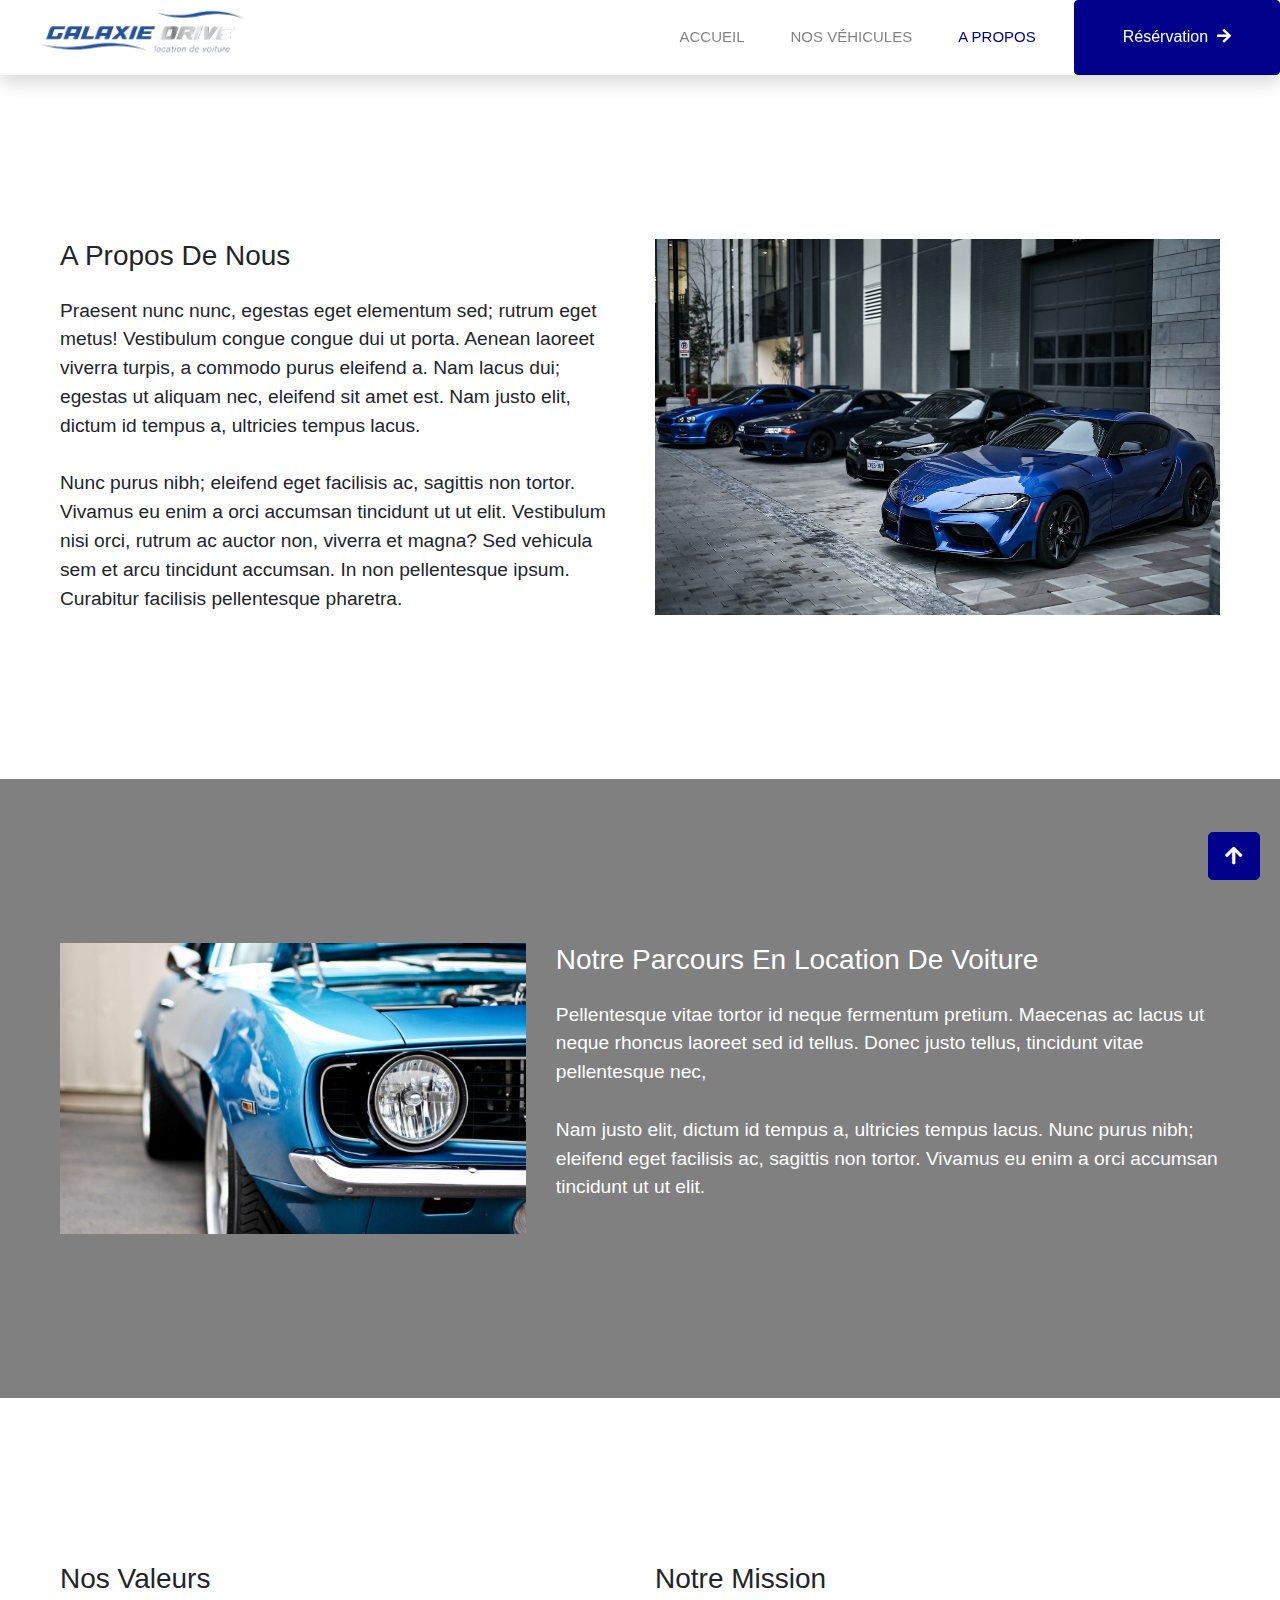
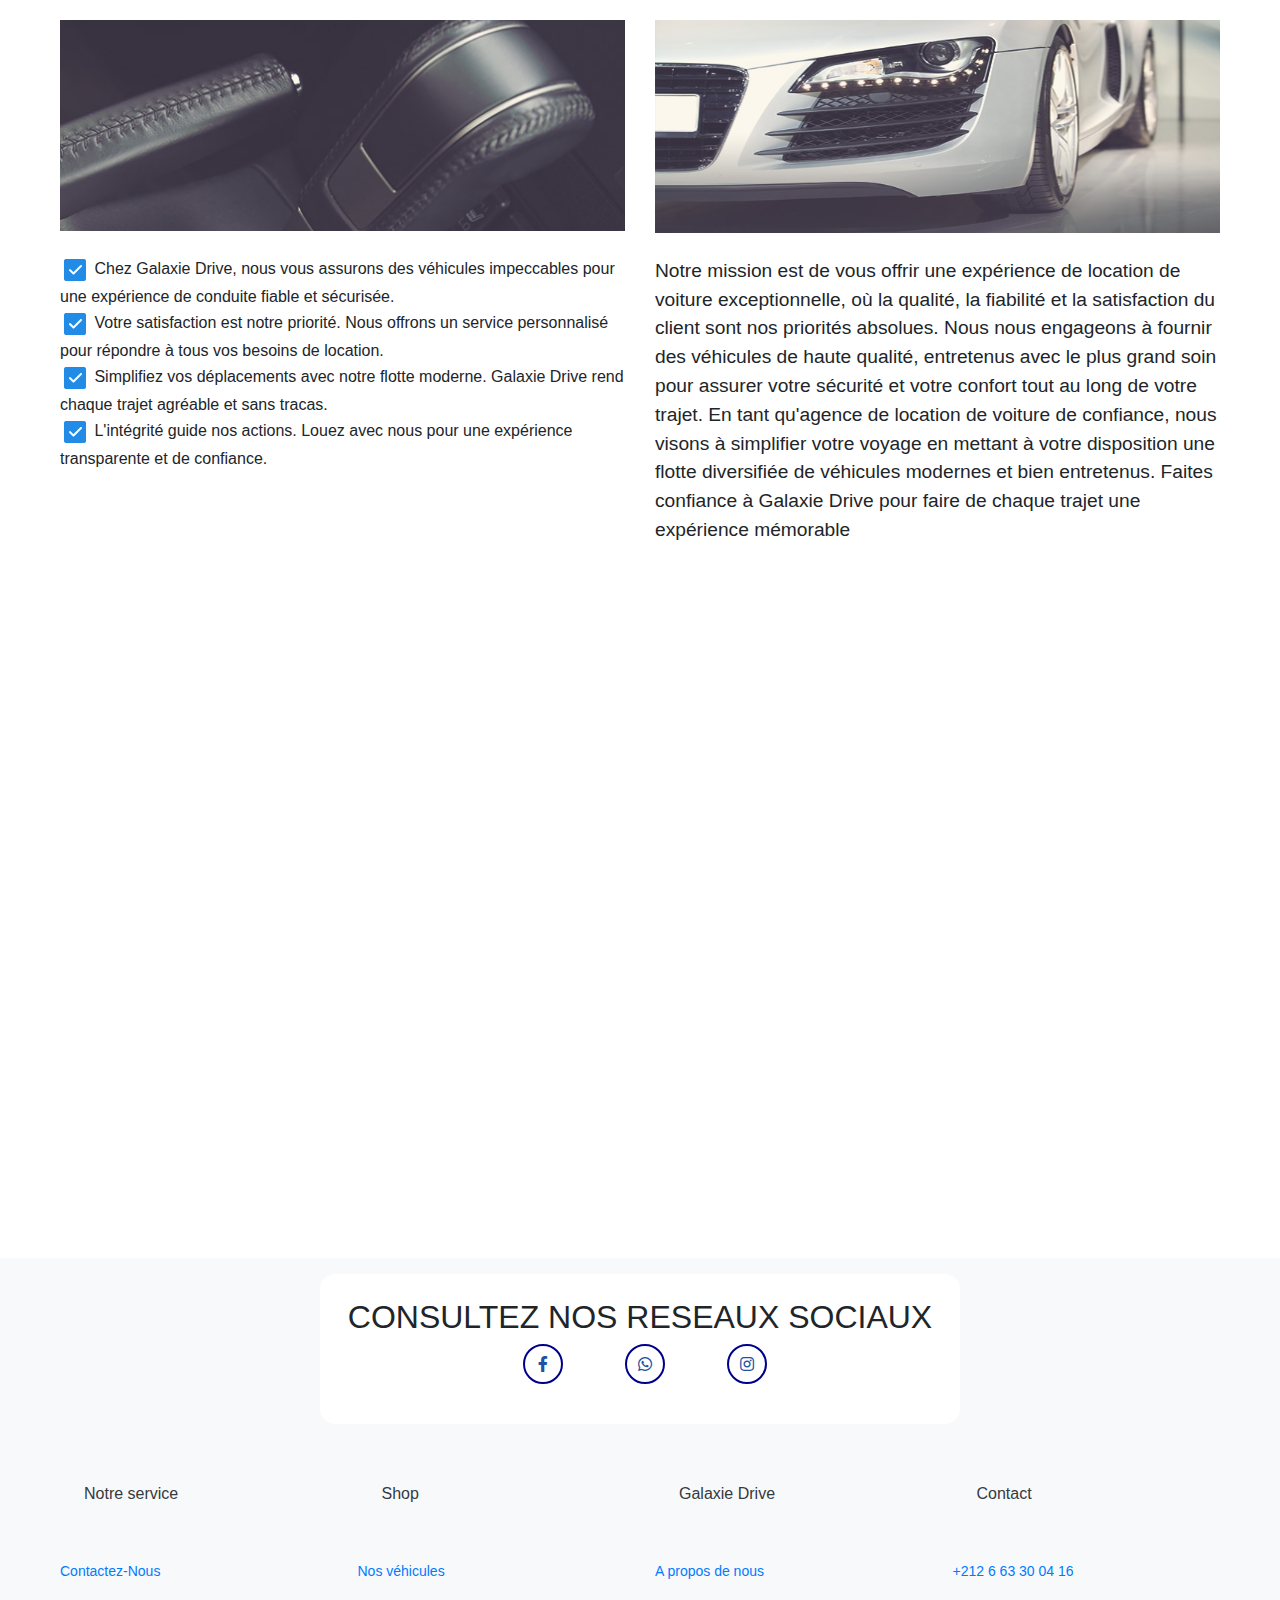
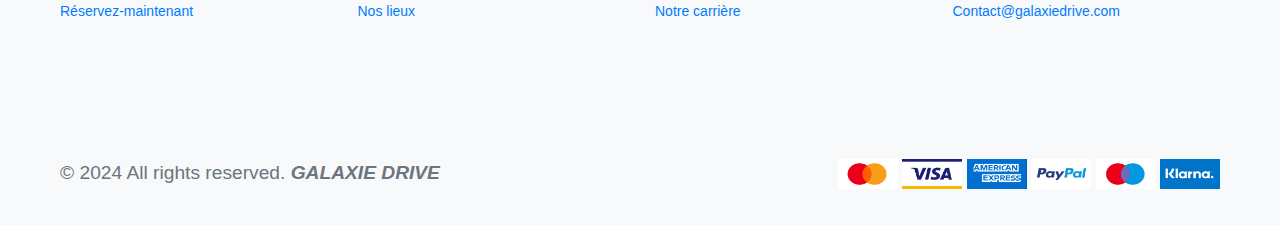
<file: Apropos.html>
<!DOCTYPE html>
<html lang="en">

<head>
    <meta charset="UTF-8">
    <meta name="viewport" content="width=device-width, initial-scale=1.0">
    <link rel="icon" type="image/png" href="./assets/images/logo.png">
    <title>Galaxie Drive</title>
    <link rel="stylesheet" href="style.css">
    <link rel="stylesheet" type="text/css" href="assets/css/bootstrap.min.css">
    <link rel="stylesheet" type="text/css"
        href="https://cdnjs.cloudflare.com/ajax/libs/font-awesome/6.0.0/css/all.min.css">
    <link rel="stylesheet" type="text/css" href="assets/css/font-awesome.css">
    <script src="./assets/css/bootstrap.min.js"></script>
    <link href="assets/OwlCarroussel/owl.carousel.min.css" rel="stylesheet">
    <link href="assets/OwlCarroussel/animate/animate.min.css" rel="stylesheet">

    <link rel="stylesheet" href="slide.css">
    <link rel="stylesheet" href="https://cdn.jsdelivr.net/npm/swiper@11/swiper-bundle.min.css" />
    <link rel="stylesheet" href="https://cdnjs.cloudflare.com/ajax/libs/font-awesome/5.10.0/css/all.min.css">
    <link href="https://cdn.jsdelivr.net/npm/bootstrap-icons@1.4.1/font/bootstrap-icons.css" rel="stylesheet">
    <style>
        .text-gray-300 {
            font-size: 14px;
        }

        /* Reset some default brow my-5 py-5ser styles */
        body,
        h1,
        h2,
        h3,
        p,
        img,
        button {
            margin: 0;
            padding: 0;
            border: 0;
        }

        /* Apply a basic font family and color */
        #toggler {
            margin-left: 300px;
            margin-top: -50px;
        }

        /* Style the container */
        .container {
            width: 100%;
            max-width: 1200px;
            margin: 0 auto;
            padding: 20px;
            background-color: #ffffff;
        }

        /* Style the featured product section */
        .featured-product {
            display: flex;
            justify-content: space-between;
            align-items: center;
            margin-top: 20px;
        }

        .featured-image {

            height: auto;
        }


        .featured-title {
            font-size: 24px;
            font-weight: bold;
            margin-bottom: 10px;
        }

        .featured-price {
            font-size: 18px;
            font-weight: bold;
            color: #1c53a3;
            /* Bootstrap's primary color */
        }

        .featured-description {
            padding: 10px 0;
            font-weight: bold;
        }

        .featured-colors {
            padding: 10px 0;
            font-size: 1.2em;
        }

        /* Add styles for other elements as needed */

        /* Réservez-maintenant button */
        .add-to-cart-button {
            width: 100%;
            padding: 10px;
            background-color: #1c53a3;
            /* Bootstrap's primary color */
            color: #fff;
            border: none;
            cursor: pointer;
        }

        .thumbnail {
            width: 50px;
            height: auto;
            cursor: pointer;
        }




        @media (max-width: 767px) {
            #reservey {
                width: 60%;
                height: 50%;
                background: #1c53a3;
                color: aliceblue;
                margin: 10px;
                font-size: small;
            }

            #bg-video {
                height: 10px;
                width: 50%;
            }

            #bg-video {
                min-height: 50vh;
                /* Adjust as needed for smaller screens */
            }

            .main-banner .caption {
                width: 90%;
            }

            .main-banner .caption h6 {
                font-size: 1em;
            }

            .main-banner .caption h3 {
                font-size: 2em;
                margin-top: 20px;
                margin-bottom: 15px;
            }

            .featured-product {
                flex-direction: column;
            }

            .thumbnails {
                display: flex;
                flex-direction: row my-5 py-5;
                justify-content: center;
                margin-bottom: 10px;
            }

            .thumbnail {
                margin-right: 10px;

            }

            .featured-image {
                width: 100%;
            }

            .featured-details {
                width: 100%;
            }

            .col-6 {
                text-align: center;
            }

            #h2 {
                font-size: 25px;
            }

            /* #btnresv {

                width: 200px;
                height: 60px;
                margin-left: -65px;
            } */

            /* copyright */
            #copyright {
                text-align: center;
            }

            .footerh2 {
                font-size: 25px;
                padding: 5px;
            }
        }

        p {
            font-size: 1.2em;
        }



        /* Responsive styles for smaller screens (mobile) */
        @media (max-width: 767px) {
            .testimonial-item {
                display: block;
                width: 100%;
            }
        }
        @media (max-width: 767px) {
        #divNav {
          display: block;
        }
      }
  
      #divNav {
        display: block;
      }
  
      @media (min-width: 768px) {
        #divNav {
          display: none;
        }
      }
    </style>
  
  </head>
  
  <body>
    <!-- Spinner Start -->
    <div id="spinner"
        class="show bg-white position-fixed translate-middle w-100 vh-100 top-50 start-50 d-flex align-items-center justify-content-center">
        <div class="spinner-border text-primary" style="width: 3rem; height: 3rem;" role="status">
            <span class="sr-only"></span>
        </div>
    </div>
    <!-- Spinner End -->
    <nav class="navbar navbar-expand-lg bg-white navbar-light shadow sticky-top p-0 ">
        <a class="navbar-brand col-auto" href="" style="font-size: 1.7em">
          <!-- Logo -->
          <img src="./assets/images/logo.png" alt="" class="px-2 w-50">
          <!-- Logo -->
        </a>
        <button type="button" class="navbar-toggler mr-4" data-bs-toggle="collapse" data-bs-target="#navbarCollapse">
            <span class="navbar-toggler-icon"></span>
        </button>
        <div class="collapse navbar-collapse" id="navbarCollapse">
            <div class="navbar-nav ms-auto p-4 p-lg-0">
                <a href="index.html" class="nav-item nav-link">Accueil</a>
                <a href="NosVhicules.html" class="nav-item nav-link">Nos Véhicules</a>
                <a href="Apropos.html" class="nav-item nav-link active">A Propos</a>
            </div>
            <a href="Contact.html" class="btn btn-primary py-4 px-lg-5 d-none d-lg-block">Résérvation &nbsp;<i class="fa fa-arrow-right ms-3"></i></a>
        </div>
      </nav>
    <main>
        <div class="container">
            <div class="row my-5 py-5">
                <div class="col-md-6 py-5">
                    <h3>A Propos De Nous</h3>
                    <br>
                    <p>Praesent nunc nunc, egestas eget elementum sed; rutrum eget metus! Vestibulum congue congue dui
                        ut
                        porta. Aenean laoreet viverra turpis, a commodo purus eleifend a. Nam lacus dui; egestas ut
                        aliquam
                        nec, eleifend sit amet est. Nam justo elit, dictum id tempus a, ultricies tempus lacus.</p>
                    <p>&nbsp;</p>
                    <p>Nunc purus nibh; eleifend eget facilisis ac, sagittis non tortor. Vivamus eu enim a orci accumsan
                        tincidunt ut ut elit. Vestibulum nisi orci, rutrum ac auctor non, viverra et magna? Sed vehicula
                        sem
                        et arcu tincidunt accumsan. In non pellentesque ipsum. Curabitur facilisis pellentesque
                        pharetra.
                    </p>
                </div>
                <div class="col-md-6 my-5">
                    <img src="./assets/images/bg_second.jpeg" alt="" style="width: 100%; height: fit-content;">
                </div>
            </div>

        </div>
        <div class="container-fluid text-white" style="background-color: grey;">
            <div class="container" style="background-color: grey;">
                <div class="row  py-5 my-5">
                    <div class="col-md-5 py-5">
                        <img src="assets/images/bg_first.jpg" alt="" class="w-100">
                    </div>
                    <div class="col-md-7 py-5">
                        <h3>Notre Parcours En Location De Voiture</h3>
                        <br>
                        <p>Pellentesque vitae tortor id neque fermentum pretium. Maecenas ac lacus ut neque
                            rhoncus laoreet sed id tellus. Donec justo tellus, tincidunt vitae pellentesque
                            nec,
                        </p>
                        <p>&nbsp;</p>
                        <p>Nam justo elit, dictum id tempus a, ultricies tempus lacus. Nunc purus nibh;
                            eleifend
                            eget facilisis ac, sagittis non tortor. Vivamus eu enim a orci accumsan
                            tincidunt ut
                            ut elit.
                        </p>
                    </div>
                </div>
            </div>
        </div>
        <div class="container">
            <div class="row my-5 py-5">
                <div class="col-md-6 py-5">
                    <h3>Nos Valeurs</h3>
                    <br>
                    <img src="assets/images/page2_pic9-10.jpg" alt="" width="100%"><br>
                    <br>
                    <img src="assets/icons/check.png" alt="">&nbsp;Chez Galaxie Drive, nous vous assurons des véhicules
                    impeccables pour une expérience
                    de conduite fiable et sécurisée. <br>
                    <img src="assets/icons/check.png" alt="">&nbsp;Votre satisfaction est notre priorité. Nous offrons
                    un service personnalisé pour
                    répondre à tous vos besoins de location. <br>
                    <img src="assets/icons/check.png" alt="">&nbsp;Simplifiez vos déplacements avec notre flotte
                    moderne. Galaxie Drive rend chaque
                    trajet agréable et sans tracas. <br>
                    <img src="assets/icons/check.png" alt="">&nbsp;L'intégrité guide nos actions. Louez avec nous pour
                    une expérience transparente et de
                    confiance. <br>
                </div>
                <div class="col-md-6 py-5">
                    <h3>Notre Mission</h3>
                    <br>
                    <img src="assets/images/page5_pic5.jpg" alt="" height="213px" width="100%"><br>
                    <br>
                    <p>Notre mission est de vous offrir une expérience de location de voiture exceptionnelle,
                        où la qualité, la fiabilité et la satisfaction du client sont nos priorités absolues.
                        Nous nous engageons à fournir des véhicules de haute qualité, entretenus avec le plus grand soin
                        pour assurer votre sécurité
                        et votre confort tout au long de votre trajet. En tant qu'agence de location de voiture de
                        confiance, nous visons à simplifier
                        votre voyage en mettant à votre disposition une flotte diversifiée de véhicules modernes et bien
                        entretenus. Faites confiance à
                        Galaxie Drive pour faire de chaque trajet une expérience mémorable</p>
                </div>
            </div>
        </div>
        <!-- Testimonial Start -->
        <div class="container-xxl py-5 wow fadeInUp" data-wow-delay="0.1s">
            <div class="container">
                <div class="text-center">
                    <h1 class="mb-5">Nos Clients Disent :</h1>
                </div>
                <div class="owl-carousel testimonial-carousel position-relative">
                    <!-- Testimonial Item 1 -->
                    <div class="testimonial-item text-center">
                        <img class="border rounded-circle p-2 mx-auto mb-3" src="assets/images/testimonial-1.jpg"
                            style="width: 80px; height: 80px;">
                        <h5 class="mb-0">Karima Alami</h5>
                        <br>
                        <div class="testimonial-text bg-light text-center p-4">
                            <p class="mb-0">Tempor erat elitr rebum at clita. Diam dolor diam ipsum sit diam amet diam
                                et
                                eos. Clita erat ipsum et lorem et sit.</p>
                        </div>
                    </div>

                    <!-- Testimonial Item 2 -->
                    <div class="testimonial-item text-center">
                        <img class="border rounded-circle p-2 mx-auto mb-3" src="assets/images/testimonial-2.jpg"
                            style="width: 80px; height: 80px;">
                        <h5 class="mb-0">Ahmed Sebai</h5>
                        <br>
                        <div class="testimonial-text bg-light text-center p-4">
                            <p class="mb-0">Tempor erat elitr rebum at clita. Diam dolor diam ipsum sit diam amet diam
                                et
                                eos. Clita erat ipsum et lorem et sit.</p>
                        </div>
                    </div>

                    <!-- Testimonial Item 3 -->
                    <div class="testimonial-item text-center">
                        <img class="border rounded-circle p-2 mx-auto mb-3" src="assets/images/testimonial-3.jpg"
                            style="width: 80px; height: 80px;">
                        <h5 class="mb-0">Hamza Belhaj</h5>
                        <br>
                        <div class="testimonial-text bg-light text-center p-4">
                            <p class="mb-0">Tempor erat elitr rebum at clita. Diam dolor diam ipsum sit diam amet diam
                                et
                                eos. Clita erat ipsum et lorem et sit.</p>
                        </div>
                    </div>

                    <!-- Testimonial Item 4 -->
                    <div class="testimonial-item text-center">
                        <img class="border rounded-circle p-2 mx-auto mb-3" src="assets/images/testimonial-4.jpg"
                            style="width: 80px; height: 80px;">
                        <h5 class="mb-0">Laila El Kassimi</h5>
                        <br>
                        <div class="testimonial-text bg-light text-center p-4">
                            <p class="mb-0">Tempor erat elitr rebum at clita. Diam dolor diam ipsum sit diam amet diam
                                et
                                eos. Clita erat ipsum et lorem et sit.</p>
                        </div>
                    </div>
                </div>
            </div>
        </div>
        <!-- Testimonial End -->

    </main>
    <!-- Footer -->
    <div class="conntainer-fluid bg-light py-3">
        <center>
            <div class="col-md-6 bg-white py-3 " style="border-radius: 15px; height: 150px;">
                <h2 class="footerh2 my-2">CONSULTEZ NOS RESEAUX SOCIAUX</h2>
                <div class="row justify-content-around w-50 mt-2 p-0">
                    <a class="btn-slide" href="https://www.facebook.com/profile.php?id=61551219020904&mibextid=ZbWKwL"
                        style="text-decoration: none; color: #1c53a3"><i class="fab fa-facebook-f"></i></a>
                    <a class="btn-slide" href="https://wa.me/message/SBCAUWPBBWIBP1"
                        style="text-decoration: none; color: #1c53a3"><i class="fab fa-whatsapp"></i></a>
                    <a class="btn-slide" href="https://www.instagram.com/galaxiedrive?igshid=OGQ5ZDc2ODk2ZA=="
                        style="text-decoration: none; color: #1c53a3"><i class="fab fa-instagram"></i></a>
                </div>
            </div>
        </center>
    </div>
    <footer class=" bg-cover  bg-light text-dark ">
        <div class="py-12 ">
            <div class="container bg-light">
                <div class="row">

                    <div class="col-6 col-sm">

                        <!-- Heading -->
                        <h6 class="m-4">
                            Notre service
                        </h6>

                        <!-- Links -->
                        <ul class="list-unstyled mb-7 mb-sm-0 py-3">
                            <li class="pt-3">
                                <a class="text-gray-300" href="Contact.html">Contactez-Nous</a>
                            </li>
                            <li class="pt-3">
                                <a class="text-gray-300" href="Contact.html">Réservez-maintenant</a>
                            </li>
                        </ul>

                    </div>
                    <div class="col-6 col-sm">

                        <!-- Heading -->
                        <h6 class="m-4">
                            Shop
                        </h6>

                        <!-- Links -->
                        <ul class="list-unstyled mb-7 mb-sm-0 py-3">
                            <li class="pt-3">
                                <a class="text-gray-300" href="NosVhicules.html">Nos véhicules</a>
                            </li>
                            <li class="pt-3">
                                <a class="text-gray-300" href="">Nos lieux</a>
                            </li>
                        </ul>

                    </div>
                    <div class="col-6 col-sm">

                        <!-- Heading -->
                        <h6 class=" m-4 ">
                            Galaxie Drive
                        </h6>

                        <!-- Links -->
                        <ul class="list-unstyled mb-0 py-3">
                            <li class="pt-3">
                                <a class="text-gray-300" href="./Apropos.html">A propos de nous</a>
                            </li>
                            <li class="pt-3">
                                <a class="text-gray-300" href="Apropos.html">Notre carrière</a>
                            </li>
                            <li class="pt-3">
                        </ul>

                    </div>
                    <div class="col-6 col-sm">

                        <!-- Heading -->
                        <h6 class=" m-4 ">
                            Contact
                        </h6>

                        <!-- Links -->
                        <ul class="list-unstyled mb-0 py-3">
                            <li class="pt-3">
                                <a class="text-gray-300 py-3" href="#!">+212 6 63 30 04 16</a>
                            </li>
                            <li class="pt-3">
                                <a class="text-gray-300" href="#!">Contact@galaxiedrive.com</a>
                            </li>
                        </ul>

                    </div>
                </div>
            </div>
        </div>
        <div class="pt-12">
            <div class="container bg-light">
                <div class="row pt-5">
                    <div class="col py-3">

                        <!-- Copyright -->
                        <p class="mb-3 mb-md-0 fs-xxs text-muted " id="copyright">
                            © 2024 All rights reserved. <span class="font-italic font-weight-bold">GALAXIE DRIVE</span>
                        </p>

                    </div>
                    <div class="col-auto py-3">

                        <!-- Payment methods -->
                        <img class="footer-payment" src="assets/payments/payement11.PNG" alt="...">
                        <img class="footer-payment" src="assets/payments/payement2.PNG" alt="...">
                        <img class="footer-payment" src="assets/payments/payement3.PNG" alt="...">
                        <img class="footer-payment" src="assets/payments/payement4.PNG" alt="...">
                        <img class="footer-payment" src="assets/payments/payement5.PNG" alt="...">
                        <img class="footer-payment" src="assets/payments/payement6.PNG" alt="...">

                    </div>
                </div>
            </div>
        </div>
    </footer>

    <!-- Back to Top -->
    <a href="#" class="btn btn-lg btn-primary btn-lg-square back-to-top"><i class="fa fa-arrow-up"></i></a>


    <!-- JavaScript Libraries -->
    <script src="https://code.jquery.com/jquery-3.4.1.min.js"></script>
    <!-- JavaScript Libraries -->
    <script src="https://code.jquery.com/jquery-3.4.1.min.js"></script>
    <script src="assets/OwlCarroussel/wow/wow.min.js"></script>
    <script src="assets/OwlCarroussel/easing/easing.min.js"></script>
    <script src="assets/OwlCarroussel/owl.carousel.min.js"></script>

    <!-- Template Javascript -->
    <script src="assets/js/main.js"></script>
    <script>
        $(document).ready(function () {
            // Hide the spinner when the page is fully loaded
            $('#spinner').hide();
        });
    </script>

    <!-- Bootstrap JS and Popper.js -->
    <script src="https://code.jquery.com/jquery-3.3.1.slim.min.js"
        integrity="sha384-q8i/X+965DzO0rT7abK41JStQIAqVgRVzpbzo5smXKp4YfRvH+8abtTE1Pi6jizo"
        crossorigin="anonymous"></script>
    <script src="https://cdn.jsdelivr.net/npm/popper.js@1.14.7/dist/umd/popper.min.js"
        integrity="sha384-U1OMZmZqQhqLMpG8r+El98bL4C7pG1a1z6I1l6SILeEoNY5rG6Z1ZbDYzsy7kdW2"
        crossorigin="anonymous"></script>
    <script src="https://stackpath.bootstrapcdn.com/bootstrap/4.3.1/js/bootstrap.min.js"
        integrity="sha384-JjSmVgyd0p3pXB1rRibZUAYoIIy6OrQ6VrjIEaFf/nJGzIxFDsf4x0xIM+B07jRM"
        crossorigin="anonymous"></script>

</body>

</html>
</file>
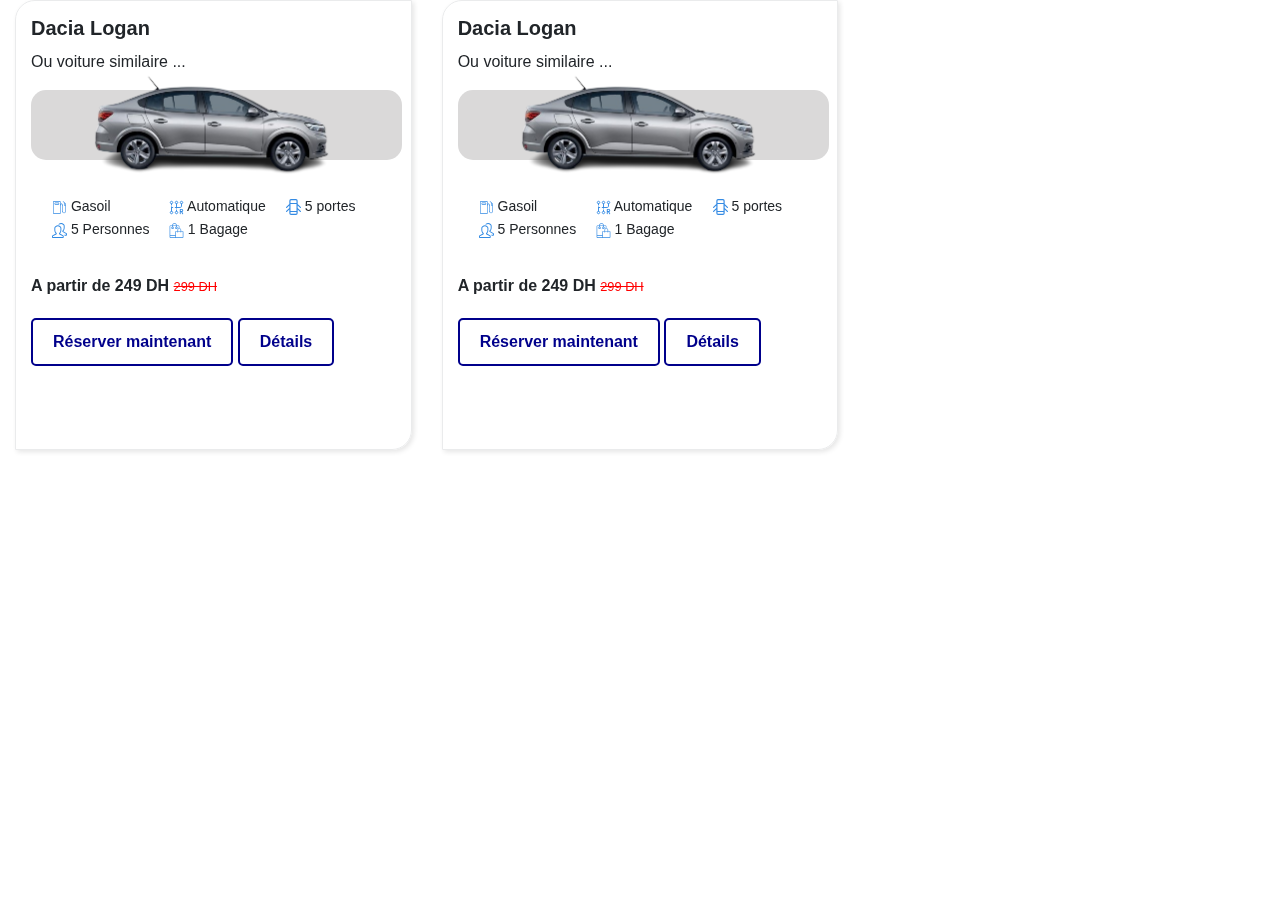
<file: index - Copie.html>
<!DOCTYPE html>
<html lang="en">

<head>
  <meta charset="UTF-8">
  <meta name="viewport" content="width=device-width, initial-scale=1.0">
  <link rel="icon" type="image/png" href="./assets/images/logo.png">
  <title>Galaxie Drive</title>
  <link rel="stylesheet" href="style.css">
  <link rel="stylesheet" type="text/css" href="assets/css/bootstrap.min.css">
  <link rel="stylesheet" type="text/css"
    href="https://cdnjs.cloudflare.com/ajax/libs/font-awesome/6.0.0/css/all.min.css">
  <link rel="stylesheet" href="slide.css">
  <link rel="stylesheet" href="https://cdn.jsdelivr.net/npm/swiper@11/swiper-bundle.min.css">
  <link href="https://cdn.jsdelivr.net/npm/bootstrap-icons@1.4.1/font/bootstrap-icons.css" rel="stylesheet">
  <link
    href="https://fonts.googleapis.com/css2?family=Heebo:wght@400;500;600&family=Nunito:wght@600;700;800&display=swap"
    rel="stylesheet">
  <style>
    .card-index {
      perspective: 1000px;
      height: 50vh;
    }

    .card-content {
      position: absolute;
      width: 94%;
      height: 100%;
      backface-visibility: hidden;
      transition: transform 0.5s;
    }

    .front {
      z-index: 2;
    }

    .back {
      transform: rotateY(180deg);
    }

    .card-index.flip .front {
      transform: rotateY(180deg);
    }

    .card-index.flip .back {
      transform: rotateY(0deg);
    }


    .height-100 {
      height: 70%;
    }

    .card {
      width: 380px;
      border: none;
      height: 280px;
    }

    .ratings {
      margin-right: 10px;
    }

    .ratings i {

      color: #cecece;
      font-size: 32px;
    }

    .rating-color {
      color: #fbc634 !important;
    }

    .review-count {
      font-weight: 400;
      margin-bottom: 2px;
      font-size: 24px !important;
    }

    .small-ratings i {
      color: #cecece;
    }

    .review-stat {
      font-weight: 300;
      font-size: 18px;
      margin-bottom: 2px;
    }
  </style>
</head>

<body>

  <div class="container-fluid">
    <div class="row">
      <div class="col-md-4">
        <div class="card-index" onmouseover="handleHover(this)" onmouseout="handleHoverEnd(this)">
          <div class="card-content front">
            <h3 class="card-title">Dacia Logan</h3>
            <p>Ou voiture similaire ...</p>
            <div class="card-inside justify-content-center align-items-center">
              <img src="./assets/images/DACIA_LOGAN_2-removebg-preview.png" alt="" style="height: 200px; width: auto;"
                class="card-img">
            </div>
            <ul class="car-features">
              <table width="100%">
                <tr width="100%">
                  <td width="33%">
                    <li class="fuel"><img src="./assets/icons/fuel-svgrepo-com.svg" alt=""> Gasoil</li>
                  </td>
                  <td width="33%">
                    <li class="transmission"><img src="./assets/icons/transmission-svgrepo-com.svg" alt=""> Automatique
                    </li>
                  </td>
                  <td width="33%">
                    <li class="doors"><img src="./assets/icons/ico_doors.svg" alt=""> 5 portes</li>
                  </td>
                </tr>
                <tr>
                  <td>
                    <li class="people"><img src="./assets/icons/people-svgrepo-com.svg" alt=""> 5 Personnes</li>
                  </td>
                  <td>
                    <li class="bags"><img src="./assets/icons/bags-svgrepo-com.svg" alt=""> 1 Bagage</li>
                  </td>
                  <td>
                  </td>
                </tr>
              </table>
            </ul>
            <h6 style="font-weight: bold;">A partir de 249 DH <span
                style="text-decoration: line-through; color: red; font-weight: normal; font-size: 0.8em;">299 DH</span>
            </h6>
            <button type="button" class="btn-card"><b><a href="Contact.html#contact">Réserver
                  maintenant</a></b></button>
            <button type="button" class="btn-card2" onclick="flipCard(this)"><b>Détails</b></button>
          </div>
          <div class="card-content back">
            <div class="height-100 container d-flex justify-content-center align-items-center">

              <div class=" p-3">
                <div class="d-flex justify-content-between align-items-center">
                  <div class="ratings">
                    <i class="fa fa-star rating-color"></i>
                    <i class="fa fa-star rating-color"></i>
                    <i class="fa fa-star rating-color"></i>
                    <i class="fa fa-star rating-color"></i>
                    <i class="fa fa-star"></i>
                  </div>
                  <h5 class="review-count">12 Reviews</h5>
                </div>


                <div class="mt-5 d-flex justify-content-between align-items-center">
                  <h5 class="review-stat">Cleanliness</h5>
                  <div class="small-ratings">
                    <i class="fa fa-star rating-color"></i>
                    <i class="fa fa-star rating-color"></i>
                    <i class="fa fa-star rating-color"></i>
                    <i class="fa fa-star"></i>
                    <i class="fa fa-star"></i>
                  </div>

                </div>

                <div class="mt-1 d-flex justify-content-between align-items-center">
                  <h5 class="review-stat">Approachability of SLT</h5>
                  <div class="small-ratings">
                    <i class="fa fa-star rating-color"></i>
                    <i class="fa fa-star rating-color"></i>
                    <i class="fa fa-star rating-color"></i>
                    <i class="fa fa-star rating-color"></i>
                    <i class="fa fa-star"></i>
                  </div>
                </div>


                <div class="mt-1 d-flex justify-content-between align-items-center">
                  <h5 class="review-stat">Front Office</h5>
                  <div class="small-ratings">
                    <i class="fa fa-star rating-color"></i>
                    <i class="fa fa-star rating-color"></i>
                    <i class="fa fa-star"></i>
                    <i class="fa fa-star"></i>
                    <i class="fa fa-star"></i>
                  </div>
                </div>


                <div class="mt-1 d-flex justify-content-between align-items-center">
                  <h5 class="review-stat">CPD</h5>
                  <div class="small-ratings">
                    <i class="fa fa-star rating-color"></i>
                    <i class="fa fa-star rating-color"></i>
                    <i class="fa fa-star rating-color"></i>
                    <i class="fa fa-star rating-color"></i>
                    <i class="fa fa-star rating-color"></i>
                  </div>
                </div>


                <div class="mt-1 d-flex justify-content-between align-items-center">
                  <h5 class="review-stat">Pastrol</h5>
                  <div class="small-ratings">
                    <i class="fa fa-star rating-color"></i>
                    <i class="fa fa-star rating-color"></i>
                    <i class="fa fa-star rating-color"></i>
                    <i class="fa fa-star"></i>
                    <i class="fa fa-star"></i>
                  </div>
                </div>

                <div class="mt-1 d-flex justify-content-between align-items-center">
                  <h5 class="review-stat">Office Space</h5>
                  <div class="small-ratings">
                    <i class="fa fa-star rating-color"></i>
                    <i class="fa fa-star rating-color"></i>
                    <i class="fa fa-star"></i>
                    <i class="fa fa-star"></i>
                    <i class="fa fa-star"></i>
                  </div>
                </div>
              </div>

            </div>
            <button type="button" class="btn-card2" onclick="flipCard(this)"><b>Front</b></button>
          </div>
        </div>
      </div>


      <div class="col-md-4">
        <div class="card-index" onmouseover="handleHover(this)" onmouseout="handleHoverEnd(this)">
          <div class="card-content front">
            <h3 class="card-title">Dacia Logan</h3>
            <p>Ou voiture similaire ...</p>
            <div class="card-inside justify-content-center align-items-center">
              <img src="./assets/images/DACIA_LOGAN_2-removebg-preview.png" alt="" style="height: 200px; width: auto;"
                class="card-img">
            </div>
            <ul class="car-features">
              <table width="100%">
                <tr width="100%">
                  <td width="33%">
                    <li class="fuel"><img src="./assets/icons/fuel-svgrepo-com.svg" alt=""> Gasoil</li>
                  </td>
                  <td width="33%">
                    <li class="transmission"><img src="./assets/icons/transmission-svgrepo-com.svg" alt=""> Automatique
                    </li>
                  </td>
                  <td width="33%">
                    <li class="doors"><img src="./assets/icons/ico_doors.svg" alt=""> 5 portes</li>
                  </td>
                </tr>
                <tr>
                  <td>
                    <li class="people"><img src="./assets/icons/people-svgrepo-com.svg" alt=""> 5 Personnes</li>
                  </td>
                  <td>
                    <li class="bags"><img src="./assets/icons/bags-svgrepo-com.svg" alt=""> 1 Bagage</li>
                  </td>
                  <td>
                  </td>
                </tr>
              </table>
            </ul>
            <h6 style="font-weight: bold;">A partir de 249 DH <span
                style="text-decoration: line-through; color: red; font-weight: normal; font-size: 0.8em;">299 DH</span>
            </h6>
            <button type="button" class="btn-card"><b><a href="Contact.html#contact">Réserver
                  maintenant</a></b></button>
            <button type="button" class="btn-card2" onclick="flipCard(this)"><b>Détails</b></button>
          </div>
          <div class="card-content back">
            <div class="height-100 container d-flex justify-content-center align-items-center">

              <div class=" p-3">
                <div class="d-flex justify-content-between align-items-center">
                  <div class="ratings">
                    <i class="fa fa-star rating-color"></i>
                    <i class="fa fa-star rating-color"></i>
                    <i class="fa fa-star rating-color"></i>
                    <i class="fa fa-star rating-color"></i>
                    <i class="fa fa-star"></i>
                  </div>
                  <h5 class="review-count">12 Reviews</h5>
                </div>


                <div class="mt-5 d-flex justify-content-between align-items-center">
                  <h5 class="review-stat">Cleanliness</h5>
                  <div class="small-ratings">
                    <i class="fa fa-star rating-color"></i>
                    <i class="fa fa-star rating-color"></i>
                    <i class="fa fa-star rating-color"></i>
                    <i class="fa fa-star"></i>
                    <i class="fa fa-star"></i>
                  </div>

                </div>

                <div class="mt-1 d-flex justify-content-between align-items-center">
                  <h5 class="review-stat">Approachability of SLT</h5>
                  <div class="small-ratings">
                    <i class="fa fa-star rating-color"></i>
                    <i class="fa fa-star rating-color"></i>
                    <i class="fa fa-star rating-color"></i>
                    <i class="fa fa-star rating-color"></i>
                    <i class="fa fa-star"></i>
                  </div>
                </div>


                <div class="mt-1 d-flex justify-content-between align-items-center">
                  <h5 class="review-stat">Front Office</h5>
                  <div class="small-ratings">
                    <i class="fa fa-star rating-color"></i>
                    <i class="fa fa-star rating-color"></i>
                    <i class="fa fa-star"></i>
                    <i class="fa fa-star"></i>
                    <i class="fa fa-star"></i>
                  </div>
                </div>


                <div class="mt-1 d-flex justify-content-between align-items-center">
                  <h5 class="review-stat">CPD</h5>
                  <div class="small-ratings">
                    <i class="fa fa-star rating-color"></i>
                    <i class="fa fa-star rating-color"></i>
                    <i class="fa fa-star rating-color"></i>
                    <i class="fa fa-star rating-color"></i>
                    <i class="fa fa-star rating-color"></i>
                  </div>
                </div>


                <div class="mt-1 d-flex justify-content-between align-items-center">
                  <h5 class="review-stat">Pastrol</h5>
                  <div class="small-ratings">
                    <i class="fa fa-star rating-color"></i>
                    <i class="fa fa-star rating-color"></i>
                    <i class="fa fa-star rating-color"></i>
                    <i class="fa fa-star"></i>
                    <i class="fa fa-star"></i>
                  </div>
                </div>

                <div class="mt-1 d-flex justify-content-between align-items-center">
                  <h5 class="review-stat">Office Space</h5>
                  <div class="small-ratings">
                    <i class="fa fa-star rating-color"></i>
                    <i class="fa fa-star rating-color"></i>
                    <i class="fa fa-star"></i>
                    <i class="fa fa-star"></i>
                    <i class="fa fa-star"></i>
                  </div>
                </div>
              </div>

            </div>
            <button type="button" class="btn-card2" onclick="flipCard(this)"><b>Front</b></button>
          </div>
        </div>
      </div>
    </div>
  </div>

  <!-- JavaScript Libraries -->
  <script src="https://code.jquery.com/jquery-3.6.0.min.js"></script>
  <script src="https://cdn.jsdelivr.net/npm/bootstrap@5.3.0/dist/js/bootstrap.bundle.min.js"></script>
  <script src="https://cdn.jsdelivr.net/npm/swiper@11/swiper-bundle.min.js"></script>
  <script src="assets/js/main.js"></script>
  <script src="slide.js"></script>
  <script src="script.js"></script>
  <script src="scriptLieux.js"></script>

  <script>
    $(document).ready(function () {
      // Hide the spinner when the page is fully loaded
      $('#spinner').hide();
    });

    function handleHover(element) {
      element.classList.add('hovered');
    }

    function handleHoverEnd(element) {
      element.classList.remove('hovered');
    }

    function flipCard(button) {
      const card = button.closest('.card-index');
      card.classList.toggle('flip');
    }

  </script>
</body>

</html>
</file>
<file: style.css>
/* logo's blue color : #1c53a3 */

/*** Spinner ***/
#spinner {
    opacity: 0;
    visibility: hidden;
    transition: opacity .5s ease-out, visibility 0s linear .5s;
    z-index: 99999;
}

#spinner.show {
    transition: opacity .5s ease-out, visibility 0s linear 0s;
    visibility: visible;
    opacity: 1;
}



/* nav */
li a.active {
    color: darkblue !important;
}

#toggler {
    margin-left: 300px;
    margin-top: -50px;
}

.HoverBtnBlue {
    background-color: rgba(211, 211, 211, 0.925);
}

.HoverBtnBlue:hover {
    background-color: rgb(179, 178, 178);
}

.hoverBlue {
    font-size: .8em;
    font-family: 'Gill Sans', 'Gill Sans MT', Calibri, 'Trebuchet MS', sans-serif;
    font-weight: bold;
}

.hoverBlue:hover {
    color: rgb(0, 110, 255) !important;
}


body {
    margin: 0;
    font-family: Arial, sans-serif;
}

/* .tout {
    display: flex;
    justify-content: space-between;
    align-items: center;
   
}

.col1 {
    flex: 1;
    display: flex;
    flex-direction: column;
    justify-content: center;
    align-items: self-start;
    padding-right: 10px;
    background-color: #f7f7f7;
    height: 600px;
    padding: 10px;
    opacity: 1;
    transition: opacity 0.5s ease, transform 0.5s ease;
}

.col1.hide {
    opacity: 0;
    transform: translateX(-100%);
}

.col1.show {
    opacity: 1;
    transform: translateX(0);
}

.hr {
    margin-right: 300px;
    align-items: start;
    width: 50%;
}

.col2 {
    flex: 1;
    overflow: hidden;
}

.img {
    width: 100%;
    height: auto;
    display: block;
    transition: transform 0.5s ease;
    margin-right: 400px;
    margin-top: 80px;
}

.navigation-icons {
    display: flex;
    justify-content: center;
    margin-top: 20px;
    margin-left: 10px;
} */

/* .btn {
    width: 40px;
    height: 40px;
    border: 2px solid #417394;
    border-radius: 50%;
    background-color: transparent;
    display: flex;
    align-items: center;
    justify-content: center;
    cursor: pointer;
    margin-left: 10px;
}  */

/* .btn:hover {
    background-color: lightblue;
} */

.button-louer {
    background-color: #417394;
    color: white;
    padding: 10px;
    font-size: 20px;
    border: none;
    border-radius: 5px;
    cursor: pointer;
    transition: background-color 0.5s ease;
    margin: auto;
}

.button-louer:hover {
    background-color: #417394;
}

.n {
    font-size: 60px;


}

/* .animate__animated {
    animation-duration: 1s;
    
}

.animate__fadeInDown {
    animation-name: fadeInDown;
} */

/* .prix {
    display: flex; 
}
*/

/* justify-content: space-between; */

/* .price-container .h3 {
    font-size:5vh;

    
} */


/* .price-container {
    margin-left: 150px;
    transition: opacity 0.5s ease;
    line-height: 10px;
   
} */

/* .price-container.hidden {
    opacity: 0;
} */

/* section 1 home page */
.main-banner {
    position: relative;
    margin-bottom: -7px;
    /* Adjust this value as needed */
}

#bg-video {
    min-width: 100%;
    min-height: 100vh;
    max-width: 100%;
    max-height: 100vh;
    object-fit: cover;
    z-index: -1;
}

#bg-video::-webkit-media-controls {
    display: none !important;
}

.video-overlay {
    position: absolute;
    background-color: rgba(35, 45, 57, 0.562);
    top: 0;
    left: 0;
    bottom: 7px;
    width: 100%;
}

.main-banner .caption {
    text-align: center;
    position: absolute;
    width: 80%;
    left: 50%;
    top: 50%;
    transform: translate(-50%, -50%);
}

.main-banner .caption h6 {
    margin-top: 0px;
    font-size: 1.2em;
    text-transform: uppercase;
    font-weight: 800;
    color: #fff;
    letter-spacing: 0.5px;
}

.main-banner .caption h3 {
    margin-top: 30px;
    margin-bottom: 25px;
    font-size: 3em;
    text-transform: uppercase;
    font-weight: 800;
    color: #fff;
    letter-spacing: 1px;
}

.main-banner .caption h3 em {
    font-style: normal;
    color: rgb(0, 110, 255);
    font-weight: 900;
}

/* section 2 */
.sec2 {
    background-color: rgb(255, 255, 255);
}

.pSec2 {
    font-size: 1.2em;
}

/* Section 3 */
/* section 4 */
/* #TheBG {
    height: 80vh;
    padding-top: 320px;
    padding-bottom: 80px;
    background-color: rgba(24, 31, 22, 0.58);
    background-image: url(./assets/images/body.avif);
    background-repeat: no-repeat;
    background-position: center;
    background-attachment: fixed;
    background-size: cover;
} */
/* card on  section 4 */
/* Updated CSS for section 4 */
#TheBG {
    padding-top: 20px;
    padding-bottom: 20px;
    background-color: rgba(24, 31, 22, 0.58);
    background-image: url(./assets/images/body.avif);
    background-repeat: no-repeat;
    background-position: center;
    background-attachment: fixed;
    background-size: cover;
}

/* #Pourquoi{
   
} */
/* #TheBG {
    padding-top: 20px;
    padding-bottom: 20px;
    background-color: rgba(24, 31, 22, 0.58);
    background-image: url(./assets/images/body.avif);
    background-repeat: no-repeat;
    background-position: center;
    background-attachment: fixed;
    background-size: cover;
} */

.card {
    width: 80%;
    border: 1px solid #ccc;
    border-radius: 8px;
    overflow: hidden;
}

.card-body {
    height: 230px;
}

/* Optional: Adjust styles for navigation buttons and pagination */
.swiper-button-next,
.swiper-button-prev {
    color: #fff;
}

.swiper-pagination {
    position: absolute;
    bottom: 10px;
    left: 50%;
    transform: translateX(-50%);
}

/* section 4 */

.wrapper {
    display: flex;
    max-width: 80%;
    width: 80%;
    height: 80vh;
    background: #fff;
    align-items: center;
    justify-content: center;
    position: relative;
    border-radius: 12px;
    box-shadow: 0 5px 10px rgba(0, 0, 0, 0.1);
    margin: auto;
}

.wrapper i.button {
    position: absolute;
    top: 50%;
    transform: translateY(-50%);
    height: 36px;
    width: 36px;
    background-color: #343f4f;
    border-radius: 50%;
    text-align: center;
    line-height: 36px;
    color: #fff;
    font-size: 15px;
    transition: all 0.3s linear;
    z-index: 100;
    cursor: pointer;
}

i.button:active {
    transform: scale(0.94) translateY(-50%);
}

i#prev {
    left: 25px;
}

i#next {
    right: 25px;
}

.image-container {
    height: 320px;
    max-width: 500px;
    width: 100%;
    overflow: hidden;
}

.image-container .carousel {
    display: flex;
    height: 100%;
    width: 100%;
    transition: all 0.4s ease;
}

.carousel img {
    height: 100%;
    width: 100%;
    border-radius: 18px;
    border: 10px solid #fff;
    object-fit: cover;
}

/* footer */
.logobg {
    background-repeat: no-repeat;
    background-size: cover;
    background-position: center;
}


.footer-payment {
    width: 60px;
    height: 30px;
}



/*** Testimonial ***/
.testimonial-carousel::before {
    position: absolute;
    content: "";
    top: 0;
    left: 0;
    height: 100%;
    width: 0;
    background: linear-gradient(to right, rgba(255, 255, 255, 1) 0%, rgba(255, 255, 255, 0) 100%);
    z-index: 1;
}

.testimonial-carousel::after {
    position: absolute;
    content: "";
    top: 0;
    right: 0;
    height: 100%;
    width: 0;
    background: linear-gradient(to left, rgba(255, 255, 255, 1) 0%, rgba(255, 255, 255, 0) 100%);
    z-index: 1;
}

@media (min-width: 768px) {

    .testimonial-carousel::before,
    .testimonial-carousel::after {
        width: 200px;
    }
}

@media (min-width: 992px) {

    .testimonial-carousel::before,
    .testimonial-carousel::after {
        width: 300px;
    }
}

.testimonial-carousel .owl-item .testimonial-text,
.testimonial-carousel .owl-item.center .testimonial-text * {
    transition: .5s;
}

.testimonial-carousel .owl-item.center .testimonial-text {
    background: var(--primary) !important;
}

.testimonial-carousel .owl-item.center .testimonial-text * {
    color: #FFFFFF !important;
}

.testimonial-carousel .owl-dots {
    margin-top: 24px;
    display: flex;
    align-items: flex-end;
    justify-content: center;
}

.testimonial-carousel .owl-dot {
    position: relative;
    display: inline-block;
    margin: 0 5px;
    width: 15px;
    height: 15px;
    border: 1px solid #CCCCCC;
    transition: .5s;
}

.testimonial-carousel .owl-dot.active {
    background: var(--primary);
    border-color: var(--primary);
}

/* Pourquoi nous choisir */

/* Mobile styles */

@media (max-width: 767px) {
    .col-md-4 {
        text-align: center;
       
    }

    #Ph {
        font-size: 30px;
        text-align: center;

    }
    .pSec2{
        margin-top: 3rem;
    }
    /* cart */
    #row {
        width: 490px;
        margin-left: 13px;
    }

    /* #cart {
        text-align: center;
        margin-left: 20px;
        width: 100%;
    } */

    #cart-btn {
        width: fit-content;
        height: fit-content;
        margin-left: 45px;
        text-align: center;
        padding: 2px;
    }

    #voir-cart {
        width: fit-content;
        height: fit-content;
        margin-bottom: 30px;
        text-align: center;
        margin-left: 40px;

    }

    /* footer */
    /* don't do had zbla safi ady3lk kolxi kalb kifax dir centre ldak l ling */
    /* .col-6{
        text-align: center;
    } */
    #h2 {
        font-size: 25px;
    }
}



@media (max-width: 767px) {
    #TheBG {
      text-align: center;
    }

    #cart .col-md-4 {
      margin-bottom: 20px;
      text-align: start;
    }

  }
  .card-index {
  border-radius: 20px 0px 20px 0px;
  border: 1px solid #eaebec;
  height: auto;
  width: 100%;
  padding: 15px;
  box-shadow: lightgray ;
  box-shadow: 2px 2px 5px rgba(0, 0, 0, 0.1); /* Small shadow on bottom and left */
  

}

.card-index h3 {
  font-size: 20px;
  font-weight: bold;
  margin-bottom: 10px; /* Add some space below the heading */
}

.card-inside {
  height: 70px;
  border-radius: 15px;
  background-color: #f6f6f7; /* Gray background color */
}

.card-inside img {
  width: 60%;
  z-index: 2;
}

.container-fluid.row {
  margin: 10px; /* Add some space above the row */
  width: fit-content;
}

.container-fluid.row .col-4 {
  text-align: center; /* Center the content */
}

.btn-card{
  color: darkblue; /* White text color */
  border: solid darkblue 2px; /* Remove default button border */
  border-radius: 5px; /* Add some border radius */
  padding: 10px 20px; /* Add padding */
  margin-top: 15px; /* Add some space above the button */
  cursor: pointer; /* Change cursor to pointer on hover */
}
.btn-card a{
    color: darkblue; /* White text color */
    
  }
  .btn-card2{
    background-color: white;
    color: darkblue; /* White text color */
    border: solid darkblue 2px; /* Remove default button border */
    border-radius: 5px; /* Add some border radius */
    padding: 10px 20px; /* Add padding */
    margin-top: 15px; /* Add some space above the button */
    cursor: pointer; /* Change cursor to pointer on hover */
  }

.card-inside {
  display: flex; /* Use flexbox */
  justify-content: center; /* Center horizontally */
  align-items: center; /* Center vertically */
}

.card-index {
  position: relative;
}



.card-img {
transition: transform 0.3s ease; /* Transition for the transform property */
}
.card-index:hover .card-img{
transform: translateX(5px); /* Move the image horizontally by -10px */
}
.card-index:hover .btn-card:hover {
  background-color: darkblue;
}


@keyframes gradientAnimation {
  0% {
      background-position: 100% 0;
  }
  100% {
      background-position: 0 0;
  }
}

.card-inside,
.btn-card {
transition: background 1s ease, color 1s ease; /* Transitions for background and color */
}

.card-img {
transition: transform 1s ease; /* Transition for the transform property */
}

.card-index.hovered {
    background:rgba(211, 211, 211, 0.548); /* Change background color on hover */
    }
    
.card-index.hovered .card-inside {
background: darkblue; /* Change background color on hover */
color: white; /* Change text color on hover */
}

.card-index.hovered .btn-card {
background: darkblue; /* Change background color on hover */
color: white; /* Change text color on hover */
}
.card-index.hovered .btn-card2 {
background: gray; /* Change background color on hover */
border: gray solid 2px;
color: white; /* Change text color on hover */
}
.card-index.hovered .btn-card a{
color: white; /* Change text color on hover */
}

.card-index.hovered .card-img {
transform: translateX(5px); /* Move the image horizontally by 5px on hover */
}

.card-index .card-inside{
background: rgb(218, 217, 217); /* Initial background color */
color: darkblue; /* Initial text color */
}
.card-index .btn-card {
background: white; /* Initial background color */
color: darkblue; /* Initial text color */
}

.card-index .card-img {
transform: translateX(0); /* Reset image position */
}


.card-index {
    perspective: 1000px;
    height: 60vh;
  }
  
  .card-content {
    position: absolute;
    width: 94%;
    height: 100%;
    backface-visibility: hidden;
    transition: transform 0.5s;
  }
  
  .front {
    z-index: 2;
  }
  
  .back {
    transform: rotateY(180deg);
  }
  
  .card-index.flip .front {
    transform: rotateY(180deg);
  }
  
  .card-index.flip .back {
    transform: rotateY(0deg);
  }
  
  
  .height-100{
      height:70%;
  }
  
  .card{
      width:380px;
      border:none;
      height:280px;
  }
  
  .ratings{
      margin-right:10px;
  }
  
  .ratings i{
      
      color:#cecece;
      font-size:32px;
  }
  
  .rating-color{
      color:#fbc634 !important;
  }
  
  .review-count{
      font-weight:400;
      margin-bottom:2px;
      font-size:24px !important;
  }
  
  .small-ratings i{
    color:#cecece;   
  }
  
  .review-stat{
      font-weight:300;
      font-size:18px;
      margin-bottom:2px;
  }


.car-features {
  display: flex;
  align-items: center;
  flex-wrap: wrap;
  gap: 10px;
  margin: 35px 0 ;
  padding: 15 0px;
  box-sizing: border-box;
}


.car-features li {
  margin: 0; /* Remove default margin */
  list-style: none;
  font-size: 14px;
  padding-left: 0;
  padding-right: 0;
  
}

.car-features li img{
width: 15px;
filter: invert(48%) sepia(92%) saturate(2858%) hue-rotate(191deg) brightness(96%) contrast(85%);

}

ul{
    padding-inline-start: 20px;
}



.navbar-light .navbar-nav .nav-link {
    margin-right: 30px;
    padding: 25px 0;
    color: #FFFFFF;
    font-size: 15px;
    text-transform: uppercase;
    outline: none;
}

.navbar-light .navbar-nav .nav-link:hover,
.navbar-light .navbar-nav .nav-link.active {
    color: darkblue;
}

@media (max-width: 991.98px) {
    .navbar-light .navbar-nav .nav-link  {
        margin-right: 0;
        padding: 10px 0;
    }

    .navbar-light .navbar-nav {
        border-top: 1px solid #EEEEEE;
    }
}

.navbar-light .navbar-brand,
.navbar-light a.btn {
    height: 75px;
}

.navbar-light .navbar-nav .nav-link {
    color: darkblue;
    font-weight: 500;
}

.navbar-light.sticky-top {
    top: -100px;
    transition: .5s;
}

@media (min-width: 992px) {
    .navbar .nav-item .dropdown-menu {
        display: block;
        margin-top: 0;
        opacity: 0;
        visibility: hidden;
        transition: .5s;
    }
}
.back-to-top {
    position: fixed;
    bottom: 20px;
    right: 20px;
  }
  #navbarCollapse {
    justify-content: flex-end;
  }
.hidden{
    opacity: 0;
    transition: all 2s ease;
}
.show{
    opacity: 1;
}
</file>
<file: slide.css>
html::-webkit-scrollbar {
    width: .5rem;
    height: 0.01rem;
}

html::-webkit-scrollbar-thumb {
    background: darkblue;
    border-radius: 5rem;
}

.parent {
    width: 100%;
    height: 100%;
    display: flex;
    align-items: center;
    justify-content: center;
}

.swiper {
    width: 100%;
    height: 100%;
}

.swiper-slide {
    position: relative;
    width: 100%;
    height: 100%;
    display: flex;
    justify-content: center;
    align-items: center;
}

.swiper-slide img {
    background-size: cover;
    width: 100%;
    height: 100%;
    margin-left: -2px;
}

/* Optional: Adjust styles for navigation buttons and pagination */
.swiper .swiper-button-next,
.swiper .swiper-button-prev {
    color: #0011ff;
}

.swiper-pagination {
    position: absolute;
    bottom: 10px;
    left: 50%;
    transform: translateX(-50%);
}

#TheBG {
    padding-top: 20px;
    /* Adjust as needed */
    padding-bottom: 20px;
    /* Adjust as needed */
    background-color: rgba(24, 31, 22, 0.58);
    background-image: url(./assets/images/body.avif);
    background-repeat: no-repeat;
    background-position: center;
    background-attachment: fixed;
    background-size: cover;
}


#slideshow-container {
    max-width: 1200px;
    position: relative;
    margin: auto;
}

.mySlides {
    display: none;
}

.slide-title {
    position: absolute;
    top: 0;
    left: 0;
    width: 100%;
    height: 100%;
    color: #fff;
    text-align: center;
    box-sizing: border-box;
    background-color: rgba(0, 0, 0, 0.425);
    margin-top: 0;
    padding-top: 27%;
    font-size: 3em;
}


.text-gray-300{
    font-size: 14px;
}

.mySlides img {
    width: 100%;
    height: 700px;
    /* Set the desired height */
    object-fit: cover;
    /* Adjust as needed: cover, contain, fill, etc. */
}

#prev,
#next {
    cursor: pointer;
    position: absolute;
    top: 50%;
    width: auto;
    padding: 16px;
    margin-top: -22px;
    color: white;
    font-weight: bold;
    font-size: 18px;
    transition: 0.6s ease;
    border-radius: 0 3px 3px 0;
    user-select: none;
}

#next {
    right: 0;
    border-radius: 3px 0 0 3px;
}

#prev:hover,
#next:hover {
    background-color: rgba(0, 0, 0, 0.8);
}



/* biggest slide */
.tout {
    display: flex;
    justify-content: space-between;
    align-items: center;

}

.col1 {
    flex: 1;
    display: flex;
    flex-direction: column;
    justify-content: center;
    align-items: self-start;
    padding-right: 10px;
    background-color: #f7f7f7;
    height: 600px;
    padding: 10px;
    opacity: 1;
    transition: opacity 0.5s ease, transform 0.5s ease;
    /* margin-top: 20px; */
}

.col1.hide {
    opacity: 0;
    transform: translateX(-100%);
}

.col1.show {
    opacity: 1;
    transform: translateX(0);
}

.hr {
    margin-right: 300px;
    align-items: start;
    width: 50%;
    background: darkblue;
}

.col2 {
    flex: 1;
    overflow: hidden;
}

.imgg {
    width: 100%;
    height: auto;
    display: block;
    transition: transform 0.5s ease;
    margin-right: 400px;
    margin-top: 80px;
}

.navigation-icons {
    display: flex;
    justify-content: center;
    margin-top: 20px;
    margin-left: 10px;
}

.btn-slide {
    width: 40px;
    height: 40px;
    border: 2px solid darkblue;
    border-radius: 50%;
    background-color: transparent;
    display: flex;
    align-items: center;
    justify-content: center;
    cursor: pointer;
    margin-left: 10px;
}

.btn:hover {
    background-color: rgb(3, 3, 73);
}

.button-all {
    background-color: darkblue;
    color: white;
    padding: 10px;
    border: none;
    border-radius: 5px;
    cursor: pointer;
    transition: background-color 0.5s ease;
    margin: auto;
}

.button-louer:hover {
    background-color: #417394;
}

.n {
    font-size: 60px;
    /* transition: opacity 0.5s ease; */
}

#ico {
    margin-bottom: 12px;
}

.animate__animated {
    animation-duration: 1s;

}

.animate__fadeInDown {
    animation-name: fadeInDown;
}

.prix {
    display: flex;
    /* justify-content: space-between; */
}

.price-container .h3 {
    font-size: 5vh;


}



.price-container {
    margin-left: 150px;
    transition: opacity 0.5s ease;
    line-height: 10px;

}

.price-container.hidden {
    opacity: 0;
}

@media (max-width: 768px) {


    .content-wrapper {
        display: flex;
        flex-direction: column;
        align-items: center;
        display: flex;
        align-items: center;
        justify-content: center;
        height: 100vh;
        margin: 0;
    }

    .tout {
        width: 100%;
        flex-direction: column-reverse;
        /* margin: auto; */
    }

    .col2 {
        margin-right: 10px;
    }

    .col1 {
        flex: 1;
        padding: 30px;
        height: auto;
        text-align: center;
        width: 100%;

    }

    .col1.show {
        transform: translateX(0);
    }

    .parg {
        margin-right: 10px;
        font-size: 14px;
        margin-bottom: 10px;
        /* Add margin to create space between paragraphs */
        /* margin: auto; */
    }

    .n {
        font-size: 24px;
        margin-bottom: -5px;
        /* Add margin to create space below title */
        text-align: center;
        margin-bottom: 7px;
    }

    #span {
        margin-left: 13px;
    }

    #ico {
        margin-bottom: 12px;
    }

    #leftColumn {
        margin-top: -35px;

    }

    .price-container .h3 {
        font-size: 4vh;
        margin-left: -120px;
        margin-top: 10px;

    }

    .button-louer {
        width: 80px;
        height: 40px;
        font-size: 17px;
    }

    #carImage {
        width: 440px;
        max-width: 410px;
        /* Set a maximum width for the image */
        margin-top: 15px;
        /* Add margin above the image */
        margin-left: 90px;
    }

    .navigation-icons {
        display: flex;
        justify-content: center;
        width: 100%;
        margin-bottom: 70px;
    }

    .btn {
        width: 30px;
        height: 30px;
        font-size: 20px;
        margin-right: 40px;
    }

    .item {
        display: flex;
        align-items: center;
        padding-left: 20px;
        margin-left: 10px;
    }


    .imgg {
        margin-right: 70px;
        width: 35px;
    }

   

}
</file>
